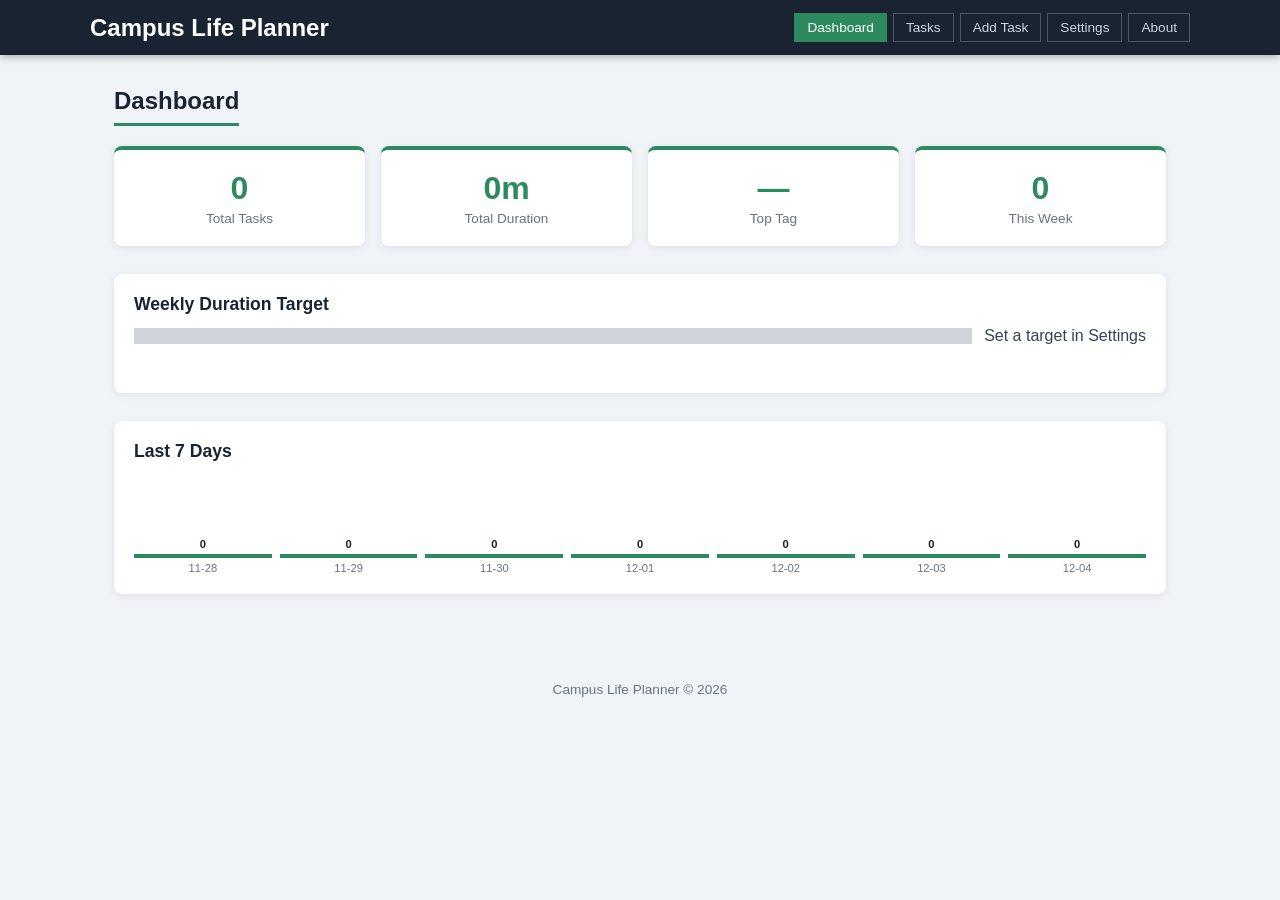
<file: index.html>
<!DOCTYPE html>
<html lang="en">
<head>
  <meta charset="UTF-8" />
  <meta name="viewport" content="width=device-width, initial-scale=1.0" />
  <title>Campus Life Planner</title>
  <link rel="stylesheet" href="styles/main.css" />
</head>
<body>

  <!-- Skip link for keyboard users -->
  <a href="#main" class="skip-link">Skip to main content</a>

  <header>
    <div class="header-inner">
      <h1>Campus Life Planner</h1>
      <nav aria-label="Main navigation">
        <button class="nav-btn active" data-section="dashboard">Dashboard</button>
        <button class="nav-btn" data-section="records">Tasks</button>
        <button class="nav-btn" data-section="add-form">Add Task</button>
        <button class="nav-btn" data-section="settings">Settings</button>
        <button class="nav-btn" data-section="about">About</button>
      </nav>
    </div>
  </header>

  <main id="main">

    <!-- DASHBOARD SECTION -->
    <section id="dashboard" class="section active" aria-label="Dashboard">
      <h2>Dashboard</h2>
      <div class="stats-grid">
        <div class="stat-card">
          <span class="stat-number" id="total-tasks">0</span>
          <span class="stat-label">Total Tasks</span>
        </div>
        <div class="stat-card">
          <span class="stat-number" id="total-duration">0h</span>
          <span class="stat-label">Total Duration</span>
        </div>
        <div class="stat-card">
          <span class="stat-number" id="top-tag">—</span>
          <span class="stat-label">Top Tag</span>
        </div>
        <div class="stat-card">
          <span class="stat-number" id="week-count">0</span>
          <span class="stat-label">This Week</span>
        </div>
      </div>

      <!-- Cap / Target -->
      <div class="cap-section">
        <h3>Weekly Duration Target</h3>
        <div class="cap-bar-wrap">
          <div class="cap-bar" id="cap-bar">
            <div class="cap-fill" id="cap-fill"></div>
          </div>
          <span id="cap-label">0 / 0 min</span>
        </div>
        <!-- ARIA live region for cap messages -->
        <div id="cap-msg" role="status" aria-live="polite" class="cap-msg"></div>
      </div>

      <!-- Last 7 days mini chart -->
      <div class="chart-section">
        <h3>Last 7 Days</h3>
        <div class="bar-chart" id="bar-chart" aria-label="Bar chart showing tasks per day"></div>
      </div>
    </section>

    <!-- RECORDS SECTION -->
    <section id="records" class="section" aria-label="Task records">
      <h2>All Tasks</h2>

      <!-- Search -->
      <div class="search-row">
        <label for="search-input">Search (regex):</label>
        <input type="text" id="search-input" placeholder="e.g. exam|quiz or @tag:\w+" />
        <label>
          <input type="checkbox" id="case-toggle" /> Case sensitive
        </label>
        <div id="search-error" class="error-msg" role="alert" aria-live="assertive"></div>
      </div>

      <!-- Sort controls -->
      <div class="sort-row">
        <span>Sort by:</span>
        <button class="sort-btn" data-sort="dueDate">Date</button>
        <button class="sort-btn" data-sort="title">Title A↕Z</button>
        <button class="sort-btn" data-sort="duration">Duration ↑↓</button>
      </div>

      <!-- Export / Import -->
      <div class="io-row">
        <button id="export-btn">Export JSON</button>
        <label class="import-label" for="import-file">Import JSON</label>
        <input type="file" id="import-file" accept=".json" />
      </div>

      <!-- Table -->
      <div class="table-wrap">
        <table aria-label="Task list">
          <thead>
            <tr>
              <th>Title</th>
              <th>Due Date</th>
              <th>Duration</th>
              <th>Tag</th>
              <th>Actions</th>
            </tr>
          </thead>
          <tbody id="records-body">
            <!-- Rows filled by JS -->
          </tbody>
        </table>
      </div>
      <p id="empty-msg" class="empty-msg">No tasks yet. Add your first one!</p>
    </section>

    <!-- ADD / EDIT FORM SECTION -->
    <section id="add-form" class="section" aria-label="Add or edit task">
      <h2 id="form-title">Add New Task</h2>

      <!-- Status messages -->
      <div id="form-status" role="status" aria-live="polite" class="form-status"></div>

      <div class="form-grid">
        <div class="form-group">
          <label for="f-title">Title *</label>
          <input type="text" id="f-title" required />
          <span class="field-error" id="err-title"></span>
        </div>

        <div class="form-group">
          <label for="f-due">Due Date * (YYYY-MM-DD)</label>
          <input type="date" id="f-due" required />
          <span class="field-error" id="err-due"></span>
        </div>

        <div class="form-group">
          <label for="f-duration">Duration (minutes) *</label>
          <input type="number" id="f-duration" min="1" placeholder="e.g. 90" />
          <span class="field-error" id="err-duration"></span>
        </div>

        <div class="form-group">
          <label for="f-tag">Tag *</label>
          <input type="text" id="f-tag" placeholder="e.g. Study, Exam, Lab" />
          <span class="field-error" id="err-tag"></span>
        </div>
      </div>

      <div class="form-actions">
        <button id="save-btn">Save Task</button>
        <button id="cancel-btn" type="button">Cancel</button>
      </div>

      <input type="hidden" id="edit-id" />
    </section>

    <!-- SETTINGS SECTION -->
    <section id="settings" class="section" aria-label="Settings">
      <h2>Settings</h2>
      <div class="form-group">
        <label for="unit-select">Duration unit</label>
        <select id="unit-select">
          <option value="minutes">Minutes</option>
          <option value="hours">Hours</option>
        </select>
      </div>
      <div class="form-group">
        <label for="weekly-cap">Weekly duration target (minutes)</label>
        <input type="number" id="weekly-cap" min="0" placeholder="e.g. 600" />
      </div>
      <button id="save-settings">Save Settings</button>
      <div id="settings-msg" role="status" aria-live="polite" class="form-status"></div>
    </section>

    <!-- ABOUT SECTION -->
    <section id="about" class="section" aria-label="About this app">
      <h2>About</h2>
      <p>Campus Life Planner helps students organize tasks and track study time.</p>
      <p>Built with plain HTML, CSS, and JavaScript — no frameworks.</p>
      <ul>
        <li>📧 Email: <a href="d.muhozin@alustudent.com">d.muhozin@alustudent.com</a></li>
        <li>🐙 GitHub: <a href="https://github.com/Devislastthought/Campus-Life-Planner" target="_blank" rel="noopener">https://github.com/Devislastthought/Campus-Life-Planner</a></li>
      </ul>
    </section>

  </main>

  <footer>
    <p>Campus Life Planner &copy 2026</p>
  </footer>

  <script type="module" src="scripts/app.js"></script>
</body>
</html>
</file>
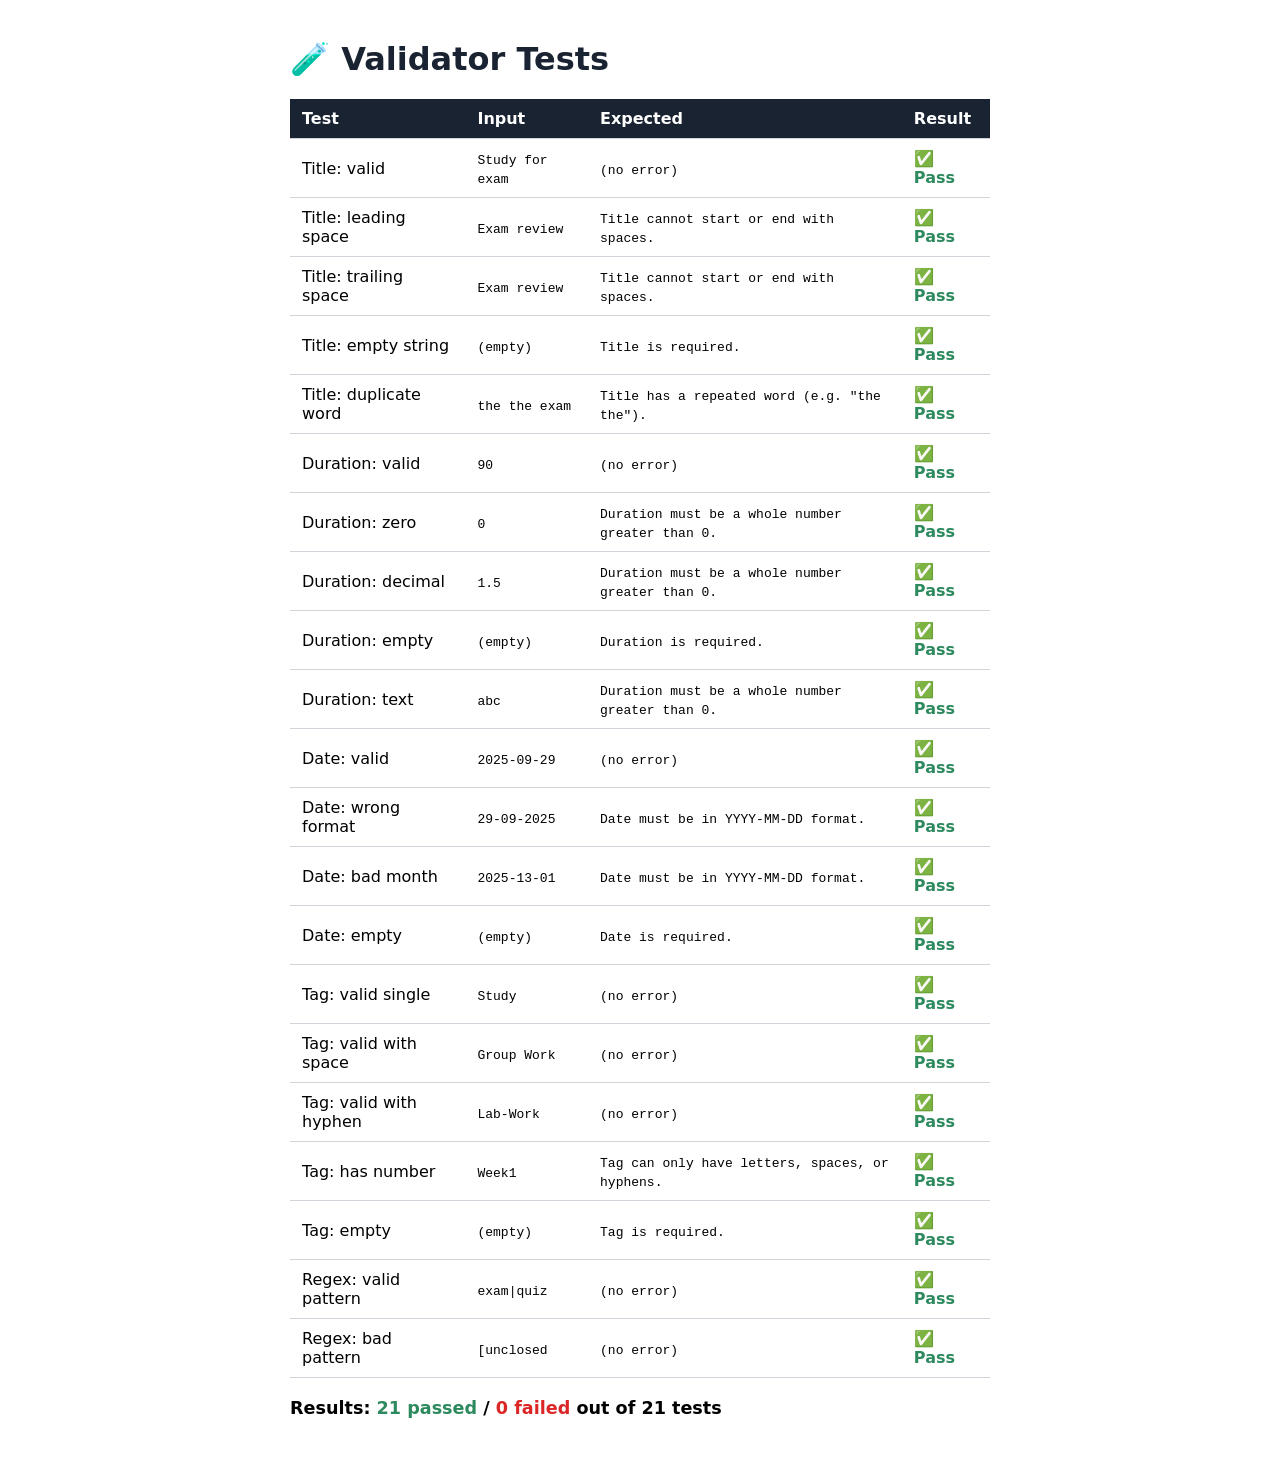
<file: tests.html>
<!DOCTYPE html>
<html lang="en">
<head>
  <meta charset="UTF-8" />
  <title>Tests — Campus Life Planner</title>
  <style>
    body { font-family: system-ui, sans-serif; max-width: 700px; margin: 40px auto; padding: 0 16px; }
    h1 { color: #1a2332; }
    .pass { color: #2d8a5e; font-weight: bold; }
    .fail { color: #dc2626; font-weight: bold; }
    table { border-collapse: collapse; width: 100%; margin-top: 20px; }
    th, td { padding: 10px 12px; text-align: left; border-bottom: 1px solid #d1d5db; }
    th { background: #1a2332; color: white; }
    #summary { margin-top: 20px; font-size: 1.1rem; }
  </style>
</head>
<body>
  <h1>🧪 Validator Tests</h1>
  <table>
    <thead>
      <tr><th>Test</th><th>Input</th><th>Expected</th><th>Result</th></tr>
    </thead>
    <tbody id="results"></tbody>
  </table>
  <div id="summary"></div>

<script type="module">
import {
  validateTitle,
  validateDuration,
  validateDate,
  validateTag,
  compileRegex
} from './scripts/validators.js';

// Each test: [label, function, input, expectedResult ('' means no error, anything else means error expected)]
const tests = [
  // Title tests
  ['Title: valid',             validateTitle, 'Study for exam',     ''],
  ['Title: leading space',     validateTitle, ' Exam review',       'Title cannot start or end with spaces.'],
  ['Title: trailing space',    validateTitle, 'Exam review ',       'Title cannot start or end with spaces.'],
  ['Title: empty string',      validateTitle, '',                   'Title is required.'],
  ['Title: duplicate word',    validateTitle, 'the the exam',       'Title has a repeated word (e.g. "the the").'],

  // Duration tests
  ['Duration: valid',          validateDuration, '90',   ''],
  ['Duration: zero',           validateDuration, '0',    'Duration must be a whole number greater than 0.'],
  ['Duration: decimal',        validateDuration, '1.5',  'Duration must be a whole number greater than 0.'],
  ['Duration: empty',          validateDuration, '',     'Duration is required.'],
  ['Duration: text',           validateDuration, 'abc',  'Duration must be a whole number greater than 0.'],

  // Date tests
  ['Date: valid',              validateDate, '2025-09-29',   ''],
  ['Date: wrong format',       validateDate, '29-09-2025',   'Date must be in YYYY-MM-DD format.'],
  ['Date: bad month',          validateDate, '2025-13-01',   'Date must be in YYYY-MM-DD format.'],
  ['Date: empty',              validateDate, '',             'Date is required.'],

  // Tag tests
  ['Tag: valid single',        validateTag, 'Study',         ''],
  ['Tag: valid with space',    validateTag, 'Group Work',    ''],
  ['Tag: valid with hyphen',   validateTag, 'Lab-Work',      ''],
  ['Tag: has number',          validateTag, 'Week1',         'Tag can only have letters, spaces, or hyphens.'],
  ['Tag: empty',               validateTag, '',              'Tag is required.'],

  // Regex compiler tests
  ['Regex: valid pattern',     (v) => compileRegex(v) !== null ? '' : 'invalid', 'exam|quiz',  ''],
  ['Regex: bad pattern',       (v) => compileRegex(v) === null ? '' : 'did not fail', '[unclosed',  ''],
];

let passed = 0, failed = 0;
const tbody = document.getElementById('results');

tests.forEach(([label, fn, input, expected]) => {
  const result = fn(input);
  // For regex tests: we check if the returned string is '' (success) or not
  const ok = result === expected;
  if (ok) passed++; else failed++;
  const tr = document.createElement('tr');
  tr.innerHTML = `
    <td>${label}</td>
    <td><code>${input || '(empty)'}</code></td>
    <td><code>${expected || '(no error)'}</code></td>
    <td class="${ok ? 'pass' : 'fail'}">${ok ? '✅ Pass' : '❌ Fail — got: ' + result}</td>
  `;
  tbody.appendChild(tr);
});

document.getElementById('summary').innerHTML =
  `<strong>Results: <span style="color:#2d8a5e">${passed} passed</span> / <span style="color:#dc2626">${failed} failed</span> out of ${tests.length} tests</strong>`;
</script>
</body>
</html>
</file>
<file: styles/main.css>
/* ===== RESET & BASE ===== */
*, *::before, *::after { box-sizing: border-box; margin: 0; padding: 0; }

:root {
  --green:   #2d8a5e;
  --green-light: #e8f5ee;
  --accent:  #f59e0b;
  --dark:    #1a2332;
  --text:    #374151;
  --muted:   #6b7280;
  --border:  #d1d5db;
  --white:   #ffffff;
  --red:     #dc2626;
  --radius:  8px;
  --shadow:  0 2px 8px rgba(0,0,0,0.08);
}

body {
  font-family:sans-serif;
  color: var(--text);
  background: #f0f4f8;
  min-height: 100vh;
}

/* ===== SKIP LINK ===== */
.skip-link {
  position: absolute;
  left: -9999px;
  top: 8px;
  background: var(--dark);
  color: var(--white);
  padding: 8px 16px;
  border-radius: var(--radius);
  z-index: 999;
}
.skip-link:focus { left: 8px; }

/* ===== HEADER ===== */
header {
  background: var(--dark);
  color: var(--white);
  padding: 0 16px;
  position: sticky;
  top: 0;
  z-index: 100;
  box-shadow: 0 2px 8px rgba(0,0,0,0.3);
}
.header-inner {
  max-width: 1100px;
  margin: 0 auto;
  display: flex;
  flex-direction: column;
  padding: 13px 0;
  gap: 10px;
}
header h1 {
  font-size: 1.3rem;
  font-weight: 700;
}
nav {
  display: flex;
  flex-wrap: wrap;
  gap: 6px;
}
.nav-btn {
  background: transparent;
  color: #cbd5e1;
  border: 1px solid #4b5563;
  padding: 6px 12px;
  border-radius: 0px;
  cursor: pointer;
  font-size: 0.85rem;
  transition: all 0.2s;
}
.nav-btn:hover, .nav-btn.active {
  background: var(--green);
  color: var(--white);
  border-color: var(--green);
}
.nav-btn:focus-visible {
  outline: 2px solid var(--accent);
  outline-offset: 2px;
}

/* ===== MAIN & SECTIONS ===== */
main {
  max-width: 1100px;
  margin: 0 auto;
  padding: 24px 16px;
}
.section { display: none; }
.section.active { display: block; animation: fadeIn 0.25s ease; }

@keyframes fadeIn {
  from { opacity: 0; transform: translateY(6px); }
  to   { opacity: 1; transform: translateY(0); }
}

h2 {
  font-size: 1.5rem;
  color: var(--dark);
  margin-bottom: 20px;
  padding-bottom: 8px;
  border-bottom: 3px solid var(--green);
  display: inline-block;
}
h3 { font-size: 1.1rem; color: var(--dark); margin-bottom: 12px; }

/* ===== DASHBOARD ===== */
.stats-grid {
  display: grid;
  grid-template-columns: repeat(2, 1fr);
  gap: 16px;
  margin-bottom: 28px;
}
.stat-card {
  background: var(--white);
  border-radius: var(--radius);
  padding: 20px;
  text-align: center;
  box-shadow: var(--shadow);
  border-top: 4px solid var(--green);
  transition: transform 0.2s;
}
.stat-card:hover { transform: translateY(-2px); }
.stat-number {
  display: block;
  font-size: 2rem;
  font-weight: 800;
  color: var(--green);
}
.stat-label {
  font-size: 0.85rem;
  color: var(--muted);
  margin-top: 4px;
  display: block;
}

/* Cap / Target */
.cap-section {
  background: var(--white);
  border-radius: var(--radius);
  padding: 20px;
  box-shadow: var(--shadow);
  margin-bottom: 28px;
}
.cap-bar-wrap { display: flex; align-items: center; gap: 12px; margin-bottom: 8px; }
.cap-bar {
  flex: 1;
  height: 16px;
  background: var(--border);
  border-radius: 0px;
  overflow: hidden;
}
.cap-fill {
  height: 100%;
  background: var(--green);
  border-radius: 0px;
  width: 0%;
  transition: width 0.4s ease, background 0.3s;
}
.cap-fill.over { background: var(--red); }
.cap-msg { font-size: 0.9rem; color: var(--muted); min-height: 20px; }
.cap-msg.over { color: var(--red); font-weight: 600; }

/* Mini bar chart */
.chart-section {
  background: var(--white);
  border-radius: var(--radius);
  padding: 20px;
  box-shadow: var(--shadow);
}
.bar-chart {
  display: flex;
  align-items: flex-end;
  gap: 8px;
  height: 100px;
}
.bar-item {
  flex: 1;
  display: flex;
  flex-direction: column;
  align-items: center;
  gap: 4px;
}
.bar-fill {
  width: 100%;
  background: var(--green);
  border-radius: 0px 0px 0 0;
  min-height: 4px;
  transition: height 0.4s;
}
.bar-label { font-size: 0.7rem; color: var(--muted); }
.bar-value { font-size: 0.7rem; color: var(--dark); font-weight: 600; }

/* ===== SEARCH & SORT ===== */
.search-row {
  display: flex;
  flex-wrap: wrap;
  align-items: center;
  gap: 10px;
  margin-bottom: 14px;
  background: var(--white);
  padding: 14px;
  border-radius: var(--radius);
  box-shadow: var(--shadow);
}
.search-row label { font-size: 0.9rem; white-space: nowrap; }
.search-row input[type="text"] { flex: 1; min-width: 160px; }
.error-msg { color: var(--red); font-size: 0.82rem; flex-basis: 100%; }

.sort-row {
  display: flex;
  flex-wrap: wrap;
  gap: 8px;
  align-items: center;
  margin-bottom: 14px;
}
.sort-row span { font-size: 0.9rem; color: var(--muted); }
.sort-btn {
  background: var(--white);
  border: 1px solid var(--border);
  padding: 5px 12px;
  border-radius: 5px;
  cursor: pointer;
  font-size: 0.82rem;
  transition: all 0.2s;
}
.sort-btn:hover, .sort-btn.active-sort {
  background: var(--green);
  color: var(--white);
  border-color: var(--green);
}
.sort-btn:focus-visible { outline: 2px solid var(--accent); outline-offset: 2px; }

.io-row {
  display: flex;
  gap: 10px;
  margin-bottom: 16px;
  flex-wrap: wrap;
}

/* ===== BUTTONS ===== */
button, .import-label {
  cursor: pointer;
  padding: 8px 18px;
  border-radius: var(--radius);
  font-size: 0.9rem;
  border: none;
  font-family: inherit;
  transition: background 0.2s, transform 0.1s;
}
button:active { transform: scale(0.97); }
button:focus-visible, .import-label:focus-visible {
  outline: 2px solid var(--accent);
  outline-offset: 2px;
}
#export-btn { background: var(--green); color: var(--white); }
#export-btn:hover { background: #25734e; }
.import-label {
  background: #f3f4f6;
  border: 1px solid var(--border);
  display: inline-block;
}
.import-label:hover { background: var(--border); }
#import-file { display: none; }

#save-btn { background: var(--green); color: var(--white); }
#save-btn:hover { background: #25734e; }
#cancel-btn { background: #f3f4f6; border: 1px solid var(--border); }
#cancel-btn:hover { background: var(--border); }
#save-settings { background: var(--green); color: var(--white); margin-top: 8px; }

/* ===== TABLE ===== */
.table-wrap {
  overflow-x: auto;
  border-radius: var(--radius);
  box-shadow: var(--shadow);
}
table {
  width: 100%;
  border-collapse: collapse;
  background: var(--white);
  font-size: 0.9rem;
}
thead { background: var(--dark); color: var(--white); }
th, td { padding: 12px 14px; text-align: left; border-bottom: 1px solid var(--border); }
tbody tr:hover { background: var(--green-light); }
.empty-msg { text-align: center; color: var(--muted); padding: 24px; display: none; }
mark { background: #fef08a; border-radius: 0px; padding: 0 2px; }

/* Action buttons in table */
.edit-btn {
  background: var(--accent);
  color: var(--dark);
  padding: 5px 10px;
  font-size: 0.8rem;
  margin-right: 6px;
}
.delete-btn {
  background: var(--red);
  color: var(--white);
  padding: 5px 10px;
  font-size: 0.8rem;
}

/* ===== FORM ===== */
.form-grid {
  display: grid;
  grid-template-columns: 1fr;
  gap: 18px;
  background: var(--white);
  padding: 24px;
  border-radius: var(--radius);
  box-shadow: var(--shadow);
  margin-bottom: 18px;
}
.form-group { display: flex; flex-direction: column; gap: 6px; }
.form-group label { font-size: 0.9rem; font-weight: 600; color: var(--dark); }
input[type="text"],
input[type="number"],
input[type="date"],
select {
  border: 1.5px solid var(--border);
  border-radius: var(--radius);
  padding: 10px 12px;
  font-size: 0.95rem;
  font-family: inherit;
  transition: border-color 0.2s;
}
input:focus, select:focus {
  outline: none;
  border-color: var(--green);
  box-shadow: 0 0 0 3px rgba(45,138,94,0.15);
}
input.invalid { border-color: var(--red); }
.field-error { color: var(--red); font-size: 0.82rem; min-height: 18px; }
.form-actions { display: flex; gap: 12px; }
.form-status { margin-top: 8px; font-size: 0.9rem; min-height: 22px; }
.form-status.success { color: var(--green); }
.form-status.error { color: var(--red); }

/* ===== SETTINGS ===== */
#settings .form-group { max-width: 360px; margin-bottom: 16px; }

/* ===== ABOUT ===== */
#about {
  background: var(--white);
  border-radius: var(--radius);
  padding: 28px;
  box-shadow: var(--shadow);
  max-width: 560px;
}
#about p { margin-bottom: 12px; line-height: 1.6; }
#about ul { list-style: none; display: flex; flex-direction: column; gap: 6px; }
#about a { color: var(--green); text-decoration: none; }
#about a:hover { text-decoration: underline; }

/* ===== FOOTER ===== */
footer {
  text-align: center;
  padding: 16px;
  font-size: 0.85rem;
  color: var(--muted);
  margin-top: 40px;
}

/* ===== MEDIA QUERIES ===== */

/* Tablet: 768px+ */
@media (min-width: 768px) {
  .header-inner { flex-direction: row; align-items: center; justify-content: space-between; }
  header h1 { font-size: 1.5rem; }
  .stats-grid { grid-template-columns: repeat(4, 1fr); }
  .form-grid { grid-template-columns: 1fr 1fr; }
}

/* Desktop: 1024px+ */
@media (min-width: 1024px) {
  main { padding: 32px 24px; }
  .form-grid { grid-template-columns: 1fr 1fr; }
}

/* Reduced motion */
@media (prefers-reduced-motion: reduce) {
  *, .cap-fill, .bar-fill { transition: none !important; animation: none !important; }
}
</file>
